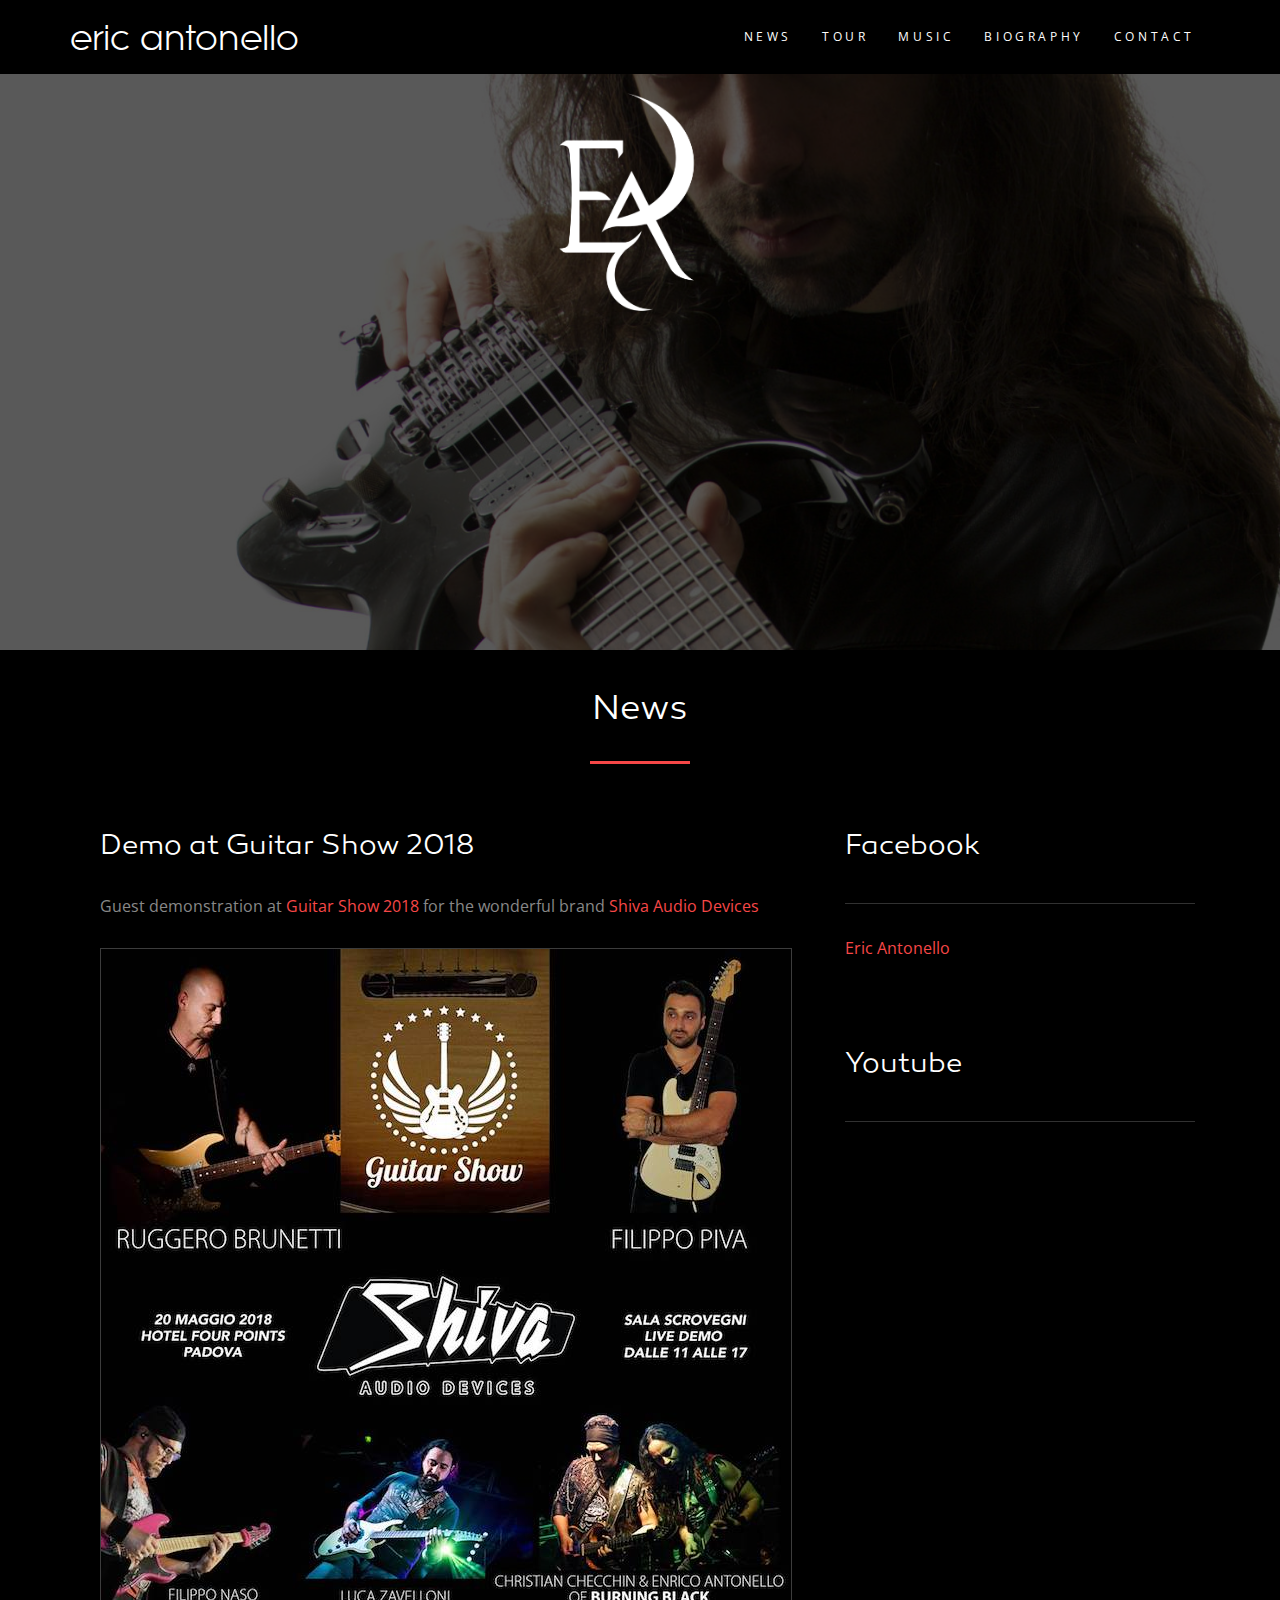
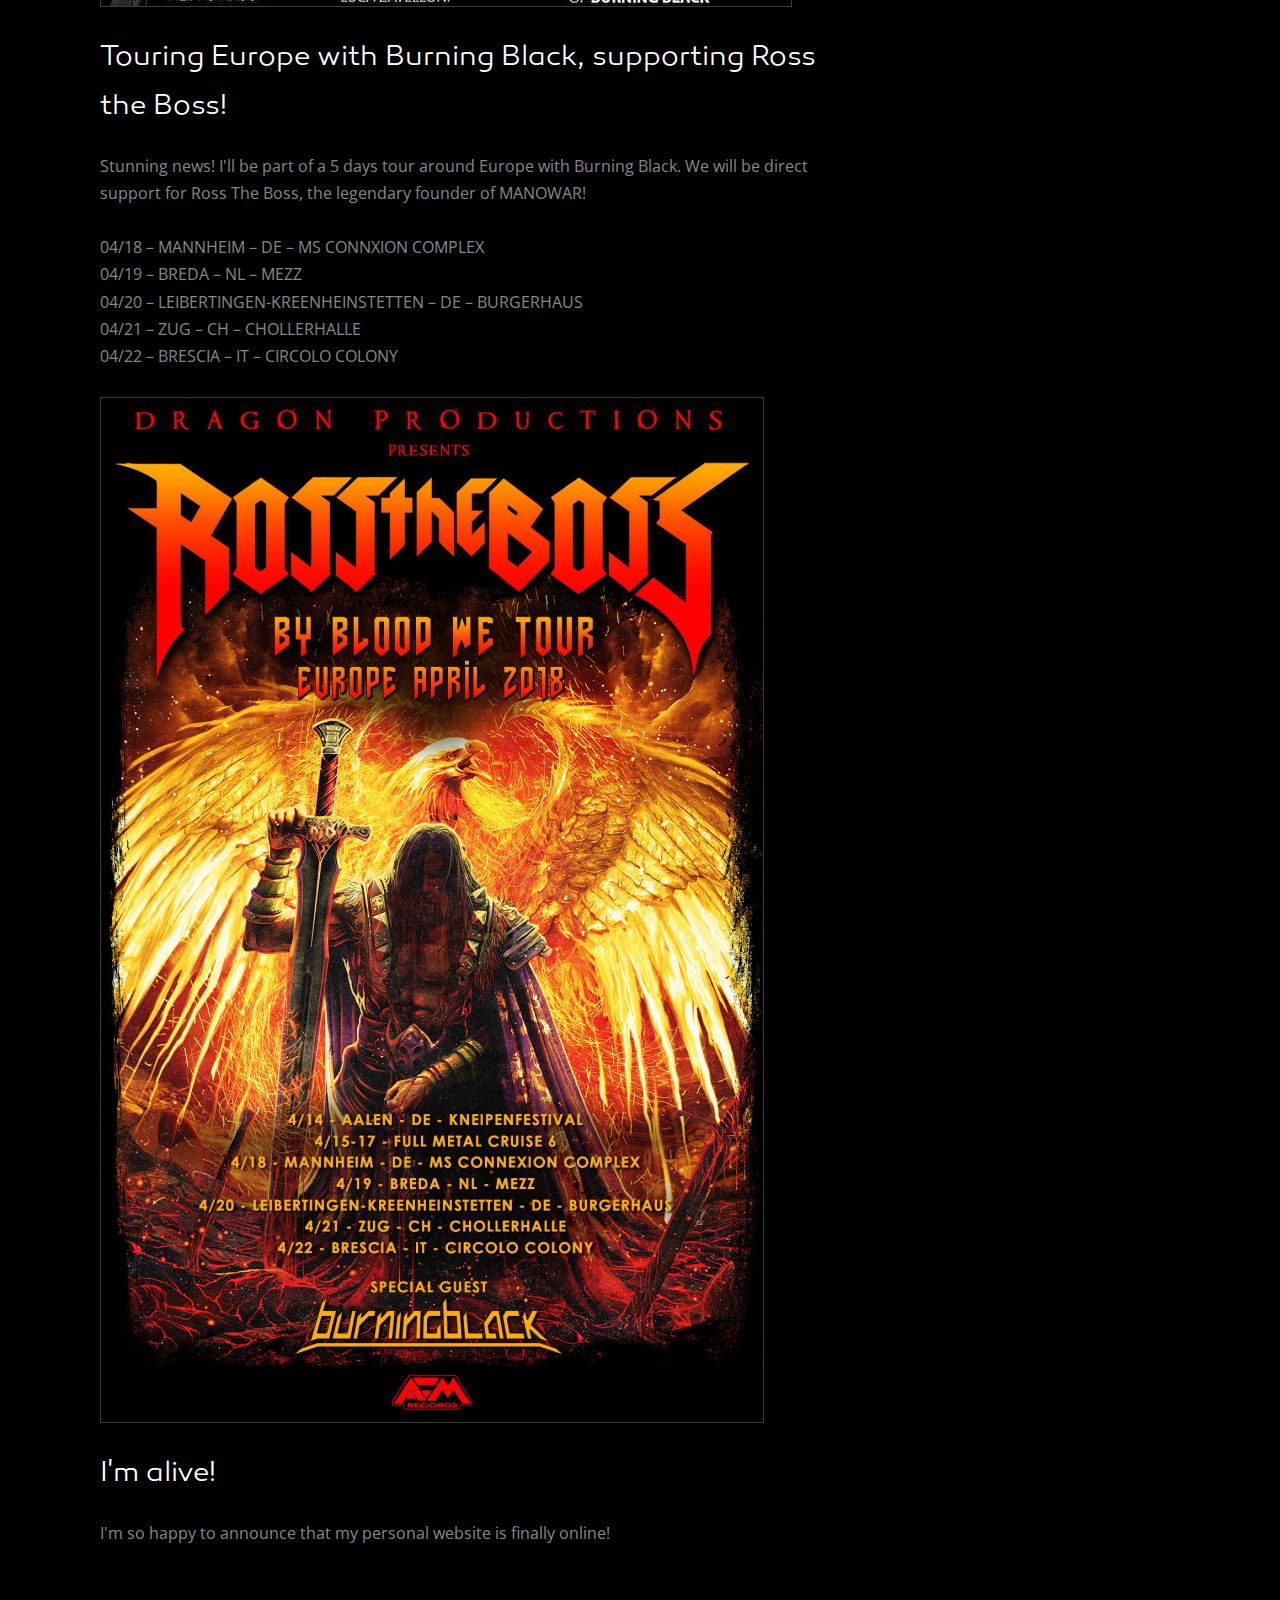
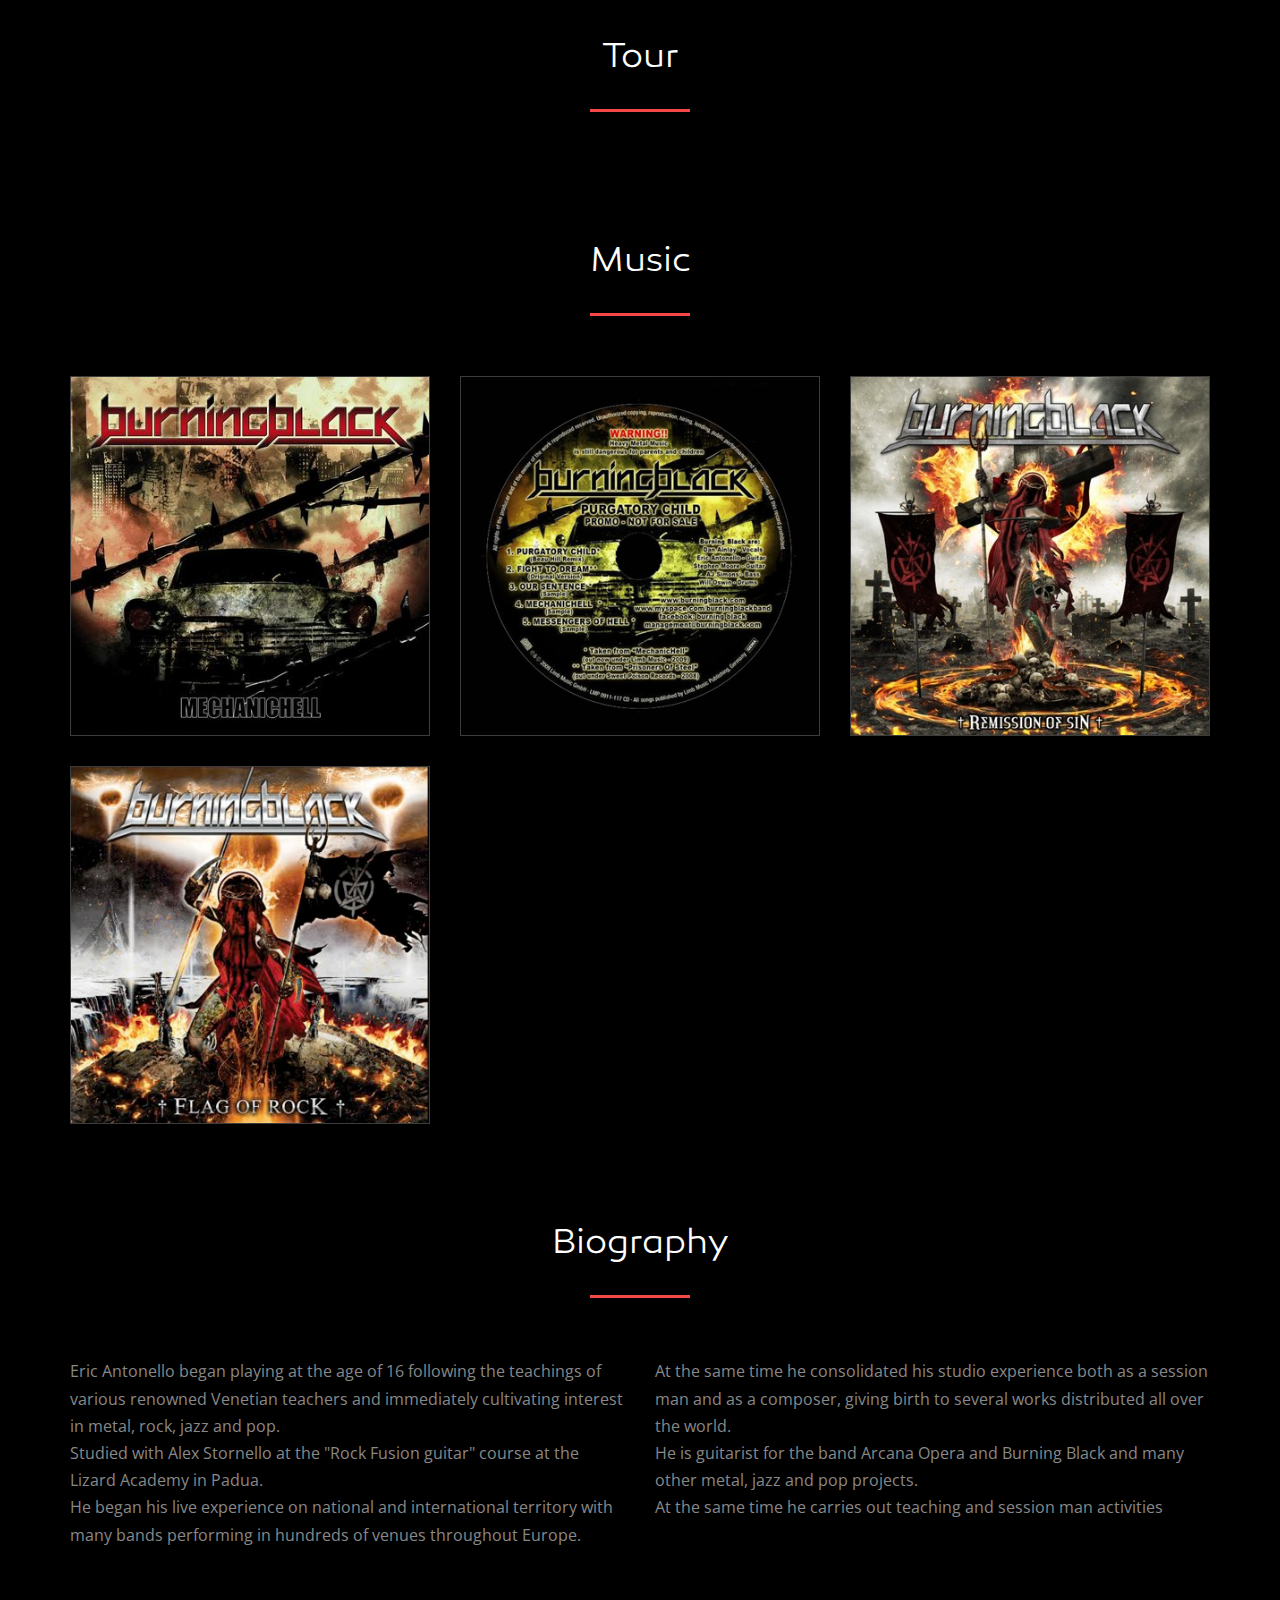
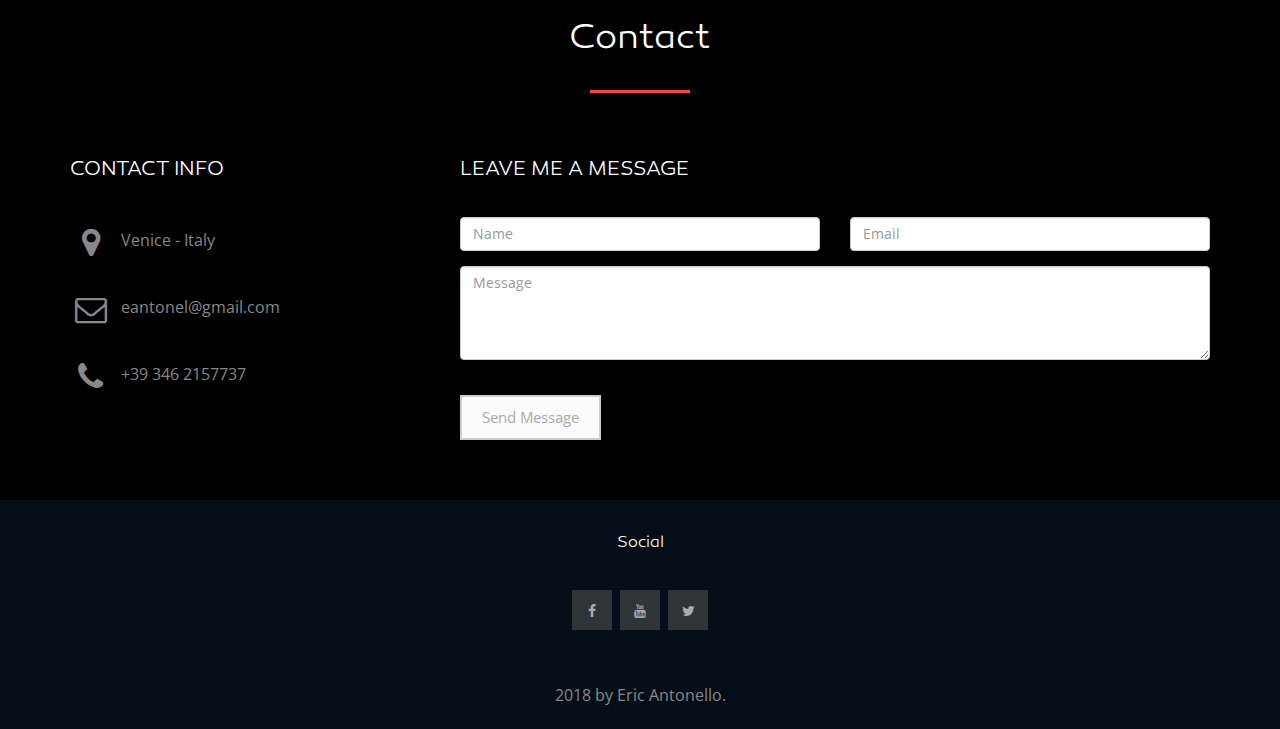
<file: index.html>
<!DOCTYPE html>
<html lang="en">
  <head>
    <meta charset="utf-8">
    <meta http-equiv="X-UA-Compatible" content="IE=edge">
    <meta name="viewport" content="width=device-width, initial-scale=1">

    <title>Eric Antonello | Official Website</title>

    <meta name="description" content="Eric Antonello | Official Website. Eric Antonello is an italian rock guitar player. Plays with Arcana Opera, Burning Black, and many other bands">

    <link href="css/bootstrap.min.css" rel="stylesheet">
    <link href="css/font-awesome.min.css" rel="stylesheet">
    <link rel="stylesheet" href="style.css">
    <link href="https://fonts.googleapis.com/css?family=Caesar+Dressing|Montserrat:400,700|Open+Sans" rel="stylesheet">

    <link rel="shortcut icon" href="/favicon.ico" type="image/x-icon">
    <link rel="icon" href="/favicon.ico" type="image/x-icon">

    <!--[if lt IE 9]>
      <script src="https://oss.maxcdn.com/html5shiv/3.7.3/html5shiv.min.js"></script>
      <script src="https://oss.maxcdn.com/respond/1.4.2/respond.min.js"></script>
    <![endif]-->
    <script src='https://www.google.com/recaptcha/api.js'></script>
    <!-- Global site tag (gtag.js) - Google Analytics -->
    <script async src="https://www.googletagmanager.com/gtag/js?id=UA-118258430-1"></script>
    <script>
      window.dataLayer = window.dataLayer || [];
      function gtag(){dataLayer.push(arguments);}
      gtag('js', new Date());

      gtag('config', 'UA-118258430-1');
    </script>

  </head>
  <body>
  <div id="fb-root"></div>
  <script>(function(d, s, id) {
    var js, fjs = d.getElementsByTagName(s)[0];
    if (d.getElementById(id)) return;
    js = d.createElement(s); js.id = id;
    js.src = 'https://connect.facebook.net/it_IT/sdk.js#xfbml=1&version=v2.12&appId=215828848462622&autoLogAppEvents=1';
    fjs.parentNode.insertBefore(js, fjs);
  }(document, 'script', 'facebook-jssdk'));</script>
    <section class="header">
      <div class="bg-color">
        <nav class="navbar navbar-inverse">
          <div class="container">
            <div class="navbar-header">
              <button type="button" class="navbar-toggle" data-toggle="collapse" data-target="#myNavbar">
                <span class="icon-bar"></span>
                <span class="icon-bar"></span>
                <span class="icon-bar"></span>                        
              </button>
              <a class="navbar-brand" href="#"><span class="literal-regular">eric antonello</span></a>
            </div>
            <div class="collapse navbar-collapse" id="myNavbar">
              <ul class="nav navbar-nav navbar-right">
                <li class="active"><a href="#news">News</a></li>
                <li><a href="#tour">Tour</a></li>
                <li><a href="#music">Music</a></li>
                <li><a href="#biography">Biography</a></li>
                <li><a href="#contact">Contact</a></li>
              </ul>
            </div>
          </div>
        </nav>
        <img class="main-logo" src="image/logo.png">
      </div>
    </section>
    <section id="news" class="section-padding">
      <div class="container">
        <div class="row">
          <div class="page-title text-center">
            <h1>News</h1>
            <hr class="pg-titl-bdr-btm">
          </div>
          <div class="col-md-12">
            <div class="feature-info">
              <div class="fea">
                <div class="col-md-8 col-sm-8">
                  <div class="container">
                    <div class="row">
                      <div class="col-md-8 col-sm-8">
                        <div class="single-news">
                          <h4>Demo at Guitar Show 2018</h4>
                          <p>Guest demonstration at <a href="https://www.facebook.com/events/2060835077521179/">Guitar Show 2018</a> for the wonderful brand <a target="_blank" href="https://www.facebook.com/ShivaAudioDevices/">Shiva Audio Devices</a><br><br></p>
                          <img class="img-fluid img-thumbnail" src="uploads/shiva_eric_antonello.jpg">
                        </div>

                        <div class="single-news">
                          <h4>Touring Europe with Burning Black, supporting Ross the Boss!</h4>
                          <p>Stunning news! I'll be part of a 5 days tour around Europe with Burning Black. We will be direct support for Ross The Boss, the legendary founder of MANOWAR!<br><br></p>
                          <p>
                            04/18 – MANNHEIM – DE – MS CONNXION COMPLEX<br>
                            04/19 – BREDA – NL – MEZZ<br>
                            04/20 – LEIBERTINGEN-KREENHEINSTETTEN – DE – BURGERHAUS<br>
                            04/21 – ZUG – CH – CHOLLERHALLE<br>
                            04/22 – BRESCIA – IT – CIRCOLO COLONY<br><br>
                          </p>
                          <img class="img-fluid img-thumbnail" src="uploads/ross_the_boss_burning_black_eric_antonello.jpg">
                        </div>

                        <div class="single-news">
                          <h4>I'm alive!</h4>
                          <p>I'm so happy to announce that my personal website is finally online!</p>
                        </div>
                      </div>
                    </div>
                  </div>
                </div>
              </div>
              <div class="fea">
                <div class="col-md-4 col-sm-4">
                  <h4>Facebook</h4>
                  <hr class="custom-divider">
                  <div class="fb-page" data-href="https://www.facebook.com/ericantonelloguitarist/" data-tabs="timeline" data-small-header="false" data-adapt-container-width="true" data-hide-cover="false" data-show-facepile="true"><blockquote cite="https://www.facebook.com/ericantonelloguitarist/" class="fb-xfbml-parse-ignore"><a href="https://www.facebook.com/ericantonelloguitarist/">Eric Antonello</a></blockquote></div>
                  <hr class="custom-spacer">
                  <h4>Youtube</h4>
                  <hr class="custom-divider">
                  <iframe src="http://www.youtube.com/embed/?listType=user_uploads&list=kikkoguitar" width="340" height="280"></iframe>
                </div>
              </div>
          </div>
        </div>
      </div>
      </div>
    </section>
    <section id="tour" class="section-padding">
      <div class="container">
        <div class="row">
          <div class="page-title text-center">
            <h1>Tour</h1>
            <hr class="pg-titl-bdr-btm">
          </div>
          <div class="text-center feature-info">
            <script charset="utf-8" src="https://widget.bandsintown.com/main.min.js"></script><a class="bit-widget-initializer" data-artist-name="Eric Antonello" data-display-local-dates="false" data-display-past-dates="true" data-auto-style="false" data-text-color="#FFFFFF" data-link-color="#f64747" data-popup-background-color="#000000" data-background-color="#000000" data-display-limit="" data-link-text-color="#FFFFFF"></a>
          </div>
        </div>
      </div>
    </section>
    <section id="music" class="section-padding">
      <div class="container">
        <div class="row">
          <div class="page-title text-center">
            <h1>Music</h1>
            <hr class="pg-titl-bdr-btm">
          </div>
          <div class="port-sec">

            <div id="container">
              <div class="filimg col-sm-4 col-xs-12" data-myorder="1">
                <div class="thumb-container">
                  <img src="image/cd/1_mechanichell_eric_antonello.jpg" alt="Avatar" class="img-thumbnail img-fluid thumb-image">
                  <div class="thumb-middle">
                    <div class="thumb-text">Mechanichell - 2009<br>Burning Black</div>
                  </div>
                </div>
              </div>
              <div class="filimg col-sm-4 col-xs-12" data-myorder="1">
                <div class="thumb-container">
                  <img src="image/cd/2_purgatory_child_ep_eric_antonello.jpg" alt="Avatar" class="img-thumbnail img-fluid thumb-image">
                  <div class="thumb-middle">
                    <div class="thumb-text">Purgatory Child EP - 2010<br>Burning Black</div>
                  </div>
                </div>
              </div>
              <div class="filimg col-sm-4 col-xs-12" data-myorder="1">
                <div class="thumb-container">
                  <img src="image/cd/3_remission_of_sin_eric_antonello.jpg" alt="Avatar" class="img-thumbnail img-fluid thumb-image">
                  <div class="thumb-middle">
                    <div class="thumb-text">Remission of Sin - 2014<br>Burning Black</div>
                  </div>
                </div>
              </div>
              <div class="filimg col-sm-4 col-xs-12" data-myorder="1">
                <div class="thumb-container">
                  <img src="image/cd/4_flag_of_rock_ep_eric_antonello.png" alt="Avatar" class="img-thumbnail img-fluid thumb-image">
                  <div class="thumb-middle">
                    <div class="thumb-text">Flag of Rock EP - 2016<br>Burning Black</div>
                  </div>
                </div>
              </div>
            </div>
          </div>
        </div>
      </div>
    </section>
    <section id="biography" class="section-padding">
      <div class="container">
        <div class="row">
          <div class="page-title text-center">
            <h1>Biography</h1>
            <hr class="pg-titl-bdr-btm">
          </div>
          <div class="col-md-6 col-sm-6">
            <p>Eric Antonello began playing at the age of 16 following the teachings of various renowned Venetian teachers and immediately cultivating interest in metal, rock, jazz and pop.</p>
            <p>Studied with Alex Stornello at the "Rock Fusion guitar" course at the Lizard Academy in Padua.</p>
            <p>He began his live experience on national and international territory with many bands performing in hundreds of venues throughout Europe.</p>
          </div>
          <div class="col-md-6 col-sm-6">
            <p>At the same time he consolidated his studio experience both as a session man and as a composer, giving birth to several works distributed all over the world.</p>
            <p>He is guitarist for the band Arcana Opera and Burning Black and many other metal, jazz and pop projects.</p>
            <p>At the same time he carries out teaching and session man activities</p>
          </div>
        </div>
      </div>
    </section>
    <section id="contact" class="section-padding">
      <div class="container">
        <div class="row">
          <div class="page-title text-center">
          <h1>Contact</h1>
          <hr class="pg-titl-bdr-btm">
        </div>
        <div class="col-md-4 col-sm-6 contact-section">
          <h3>Contact Info</h3>
          <div class="space"></div>
          <p><i class="fa fa-map-marker fa-fw pull-left fa-2x"></i>Venice - Italy</p>
          <div class="space"></div>
          <p><i class="fa fa-envelope-o fa-fw pull-left fa-2x"></i>eantonel@gmail.com</p>
          <div class="space"></div>
          <p><i class="fa fa-phone fa-fw pull-left fa-2x"></i>+39 346 2157737</p>
        </div>
        <div class="col-md-8 col-sm-6 contact-section">
          <h3>Leave me a message</h3>
          <div id="sendmessage">Thank you for your message!</div>
          <div id="errormessage">Please check all the fields</div>
          <form name="sentMessage" id="contactForm" class="contactForm" novalidate="">
            <div class="row">
              <div class="col-md-6">
                <div class="form-group">
                  <input name="name" id="name" class="form-control" placeholder="Name" required="required" type="text">
                  <p class="help-block text-danger"></p>
                  <div class="validation"></div>
                </div>
              </div>
              <div class="col-md-6">
                <div class="form-group">
                  <input name="email" id="email" class="form-control" placeholder="Email" required="required" type="email">
                  <p class="help-block text-danger"></p>
                  <div class="validation"></div>
                </div>
              </div>
            </div>
            <div class="form-group">
              <textarea name="message" id="message" class="form-control" rows="4" placeholder="Message" required=""></textarea>
              <p class="help-block text-danger"></p>
              <div class="validation"></div>
            </div>
            <div class="form-group">
              <input name="source" id="source" class="form-control" placeholder="source" required="required" type="hidden" value="eric_antonello">
              <p class="help-block text-danger"></p>
            </div>
            <div class="g-recaptcha" data-sitekey="6Lezy1MUAAAAAAPqmCCmJ8rNhJLJ1SqkYPj-8foE"></div>
            <div id="success"></div>
            <button type="submit" class="btn btn-default">Send Message</button>
          </form>
        </div>
      </div>
      </div>    
    </section>
    <footer class="footer section-padding">
      <div class="container">
        <div class="row">
          <div style="visibility: visible; animation-name: zoomIn;" class="col-sm-12 text-center wow zoomIn">
            <h3>Social</h3>
            <div class="footer_social">
              <ul>
                <li><a target="_blank" class="f_facebook" href="https://www.facebook.com/ericantonelloguitarist"><i class="fa fa-facebook"></i></a></li>
                <li><a target="_blank" class="f_youtube" href="https://www.youtube.com/user/kikkoguitar"><i class="fa fa-youtube"></i></a></li>
                <li><a target="_blank" class="f_twitter" href="https://twitter.com/eric_antonello"><i class="fa fa-twitter"></i></a></li>
              </ul>
            </div>
          </div>
          <!--- END COL --> 
        </div>
        <!--- END ROW --> 
      </div>
      <!--- END CONTAINER --> 
    </footer>
    <div class="footer-bottom">
      <div class="container">
        <div style="visibility: visible; animation-name: zoomIn;" class="col-md-12 text-center wow zoomIn">
          <div class="footer_copyright">
            <p>2018 by Eric Antonello.</p>
          </div>
        </div>
      </div>
    </div>
    <!-- jQuery (necessary for Bootstrap's JavaScript plugins) -->
    <script src="https://ajax.googleapis.com/ajax/libs/jquery/1.12.4/jquery.min.js"></script>
    <!-- Include all compiled plugins (below), or include individual files as needed -->
    <script src="js/bootstrap.min.js"></script>
    <script src="js/contactform/contactform.js"></script>
    <script>
      $(document).ready(function(){
        // Add smooth scrolling to all links in navbar + footer link
        $(".navbar a, footer a[href='#myPage'], .overlay-detail a").on('click', function(event) {

        // Prevent default anchor click behavior
        event.preventDefault();

        // Store hash
        var hash = this.hash;

        // Using jQuery's animate() method to add smooth page scroll
        // The optional number (900) specifies the number of milliseconds it takes to scroll to the specified area
        $('html, body').animate({
          scrollTop: $(hash).offset().top
        }, 900, function(){

          // Add hash (#) to URL when done scrolling (default click behavior)
          window.location.hash = hash;
          });
        });
      })
</script>
  </body>
</html>
</file>
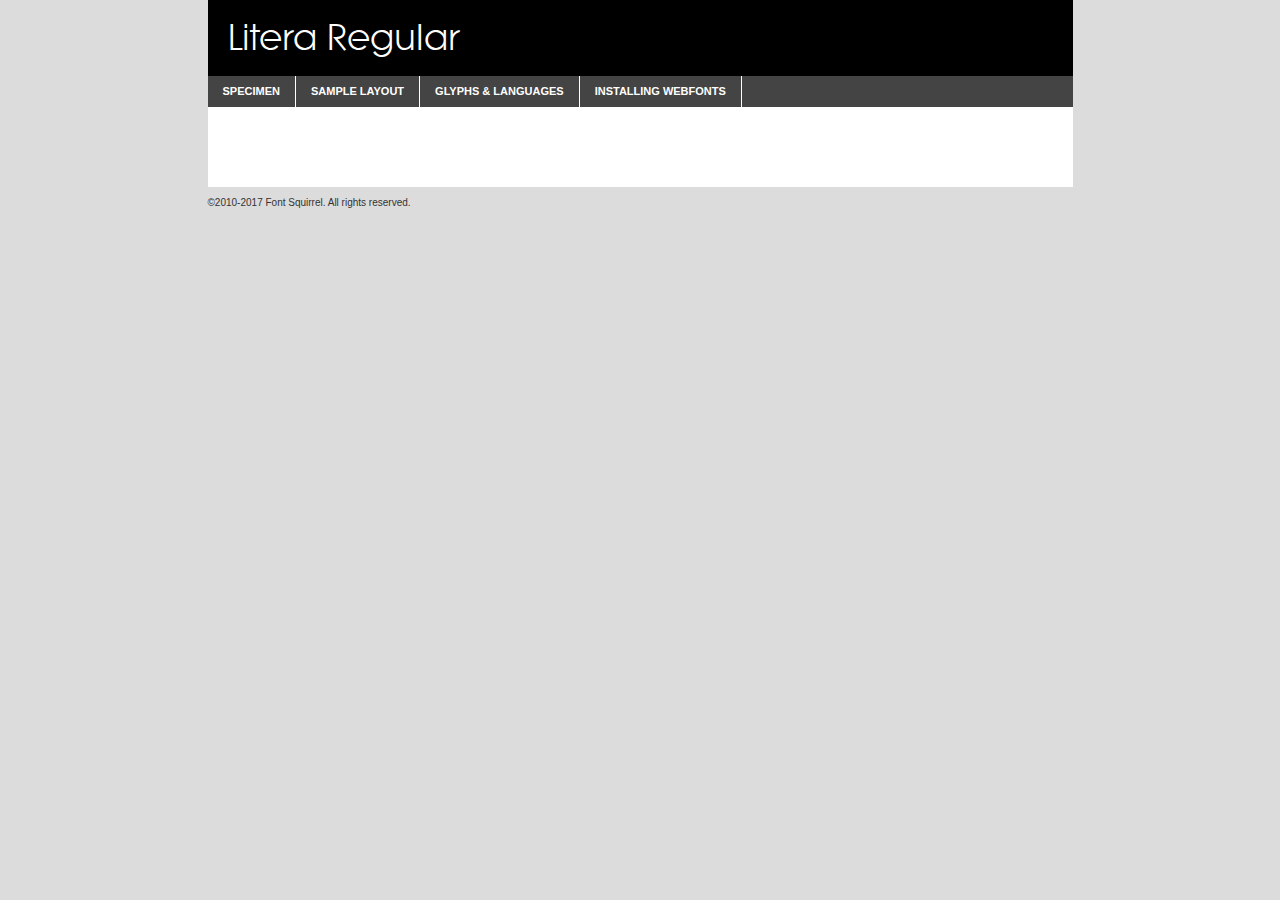
<file: fonts/litera_regular/litera_regular-demo.html>
<!DOCTYPE html PUBLIC "-//W3C//DTD XHTML 1.0 Transitional//EN"
	"http://www.w3.org/TR/xhtml1/DTD/xhtml1-transitional.dtd">

<html xmlns="http://www.w3.org/1999/xhtml" xml:lang="en" lang="en">
<head>
	<meta http-equiv="Content-Type" content="text/html; charset=utf-8" />
	<script src="http://ajax.googleapis.com/ajax/libs/jquery/1.7.2/jquery.min.js" type="text/javascript" charset="utf-8"></script>
	<script type="text/javascript">
	(function($){$.fn.easyTabs=function(option){var param=jQuery.extend({fadeSpeed:"fast",defaultContent:1,activeClass:'active'},option);$(this).each(function(){var thisId="#"+this.id;if(param.defaultContent==''){param.defaultContent=1;}
	if(typeof param.defaultContent=="number")
	{var defaultTab=$(thisId+" .tabs li:eq("+(param.defaultContent-1)+") a").attr('href').substr(1);}else{var defaultTab=param.defaultContent;}
	$(thisId+" .tabs li a").each(function(){var tabToHide=$(this).attr('href').substr(1);$("#"+tabToHide).addClass('easytabs-tab-content');});hideAll();changeContent(defaultTab);function hideAll(){$(thisId+" .easytabs-tab-content").hide();}
	function changeContent(tabId){hideAll();$(thisId+" .tabs li").removeClass(param.activeClass);$(thisId+" .tabs li a[href=#"+tabId+"]").closest('li').addClass(param.activeClass);if(param.fadeSpeed!="none")
	{$(thisId+" #"+tabId).fadeIn(param.fadeSpeed);}else{$(thisId+" #"+tabId).show();}}
	$(thisId+" .tabs li").click(function(){var tabId=$(this).find('a').attr('href').substr(1);changeContent(tabId);return false;});});}})(jQuery);
	</script>
	<link rel="stylesheet" href="specimen_files/specimen_stylesheet.css" type="text/css" charset="utf-8" />
	<link rel="stylesheet" href="stylesheet.css" type="text/css" charset="utf-8" />

	<style type="text/css">
					body{
				font-family: 'literaregular';
							}
		</style>

	<title>Litera Regular Specimen</title>
	
	
	<script type="text/javascript" charset="utf-8">
		$(document).ready(function() {
			$('#container').easyTabs({defaultContent:1});
		});
	</script>
</head>

<body>
<div id="container">
	<div id="header">
		Litera Regular	</div>
	<ul class="tabs">
		<li><a href="#specimen">Specimen</a></li>
		<li><a href="#layout">Sample Layout</a></li>
				<li><a href="#glyphs">Glyphs &amp; Languages</a></li>
		<li><a href="#installing">Installing Webfonts</a></li>
		
	</ul>
	
	<div id="main_content">

		
			<div id="specimen">
		
				<div class="section">
					<div class="grid12 firstcol">
						<div class="huge">AaBb</div>
					</div>
				</div>
		
				<div class="section">
					<div class="glyph_range">A&#x200B;B&#x200b;C&#x200b;D&#x200b;E&#x200b;F&#x200b;G&#x200b;H&#x200b;I&#x200b;J&#x200b;K&#x200b;L&#x200b;M&#x200b;N&#x200b;O&#x200b;P&#x200b;Q&#x200b;R&#x200b;S&#x200b;T&#x200b;U&#x200b;V&#x200b;W&#x200b;X&#x200b;Y&#x200b;Z&#x200b;a&#x200b;b&#x200b;c&#x200b;d&#x200b;e&#x200b;f&#x200b;g&#x200b;h&#x200b;i&#x200b;j&#x200b;k&#x200b;l&#x200b;m&#x200b;n&#x200b;o&#x200b;p&#x200b;q&#x200b;r&#x200b;s&#x200b;t&#x200b;u&#x200b;v&#x200b;w&#x200b;x&#x200b;y&#x200b;z&#x200b;1&#x200b;2&#x200b;3&#x200b;4&#x200b;5&#x200b;6&#x200b;7&#x200b;8&#x200b;9&#x200b;0&#x200b;&amp;&#x200b;.&#x200b;,&#x200b;?&#x200b;!&#x200b;&#64;&#x200b;(&#x200b;)&#x200b;#&#x200b;$&#x200b;%&#x200b;*&#x200b;+&#x200b;-&#x200b;=&#x200b;:&#x200b;;</div>
				</div>
				<div class="section">
					<div class="grid12 firstcol">
						<table class="sample_table">
							<tr><td>10</td><td class="size10">abcdefghijklmnopqrstuvwxyzABCDEFGHIJKLMNOPQRSTUVWXYZ0123456789abcdefghijklmnopqrstuvwxyzABCDEFGHIJKLMNOPQRSTUVWXYZ0123456789abcdefghijklmnopqrstuvwxyzABCDEFGHIJKLMNOPQRSTUVWXYZ</td></tr>
							<tr><td>11</td><td class="size11">abcdefghijklmnopqrstuvwxyzABCDEFGHIJKLMNOPQRSTUVWXYZ0123456789abcdefghijklmnopqrstuvwxyzABCDEFGHIJKLMNOPQRSTUVWXYZ0123456789abcdefghijklmnopqrstuvwxyzABCDEFGHIJKLMNOPQRSTUVWXYZ</td></tr>
							<tr><td>12</td><td class="size12">abcdefghijklmnopqrstuvwxyzABCDEFGHIJKLMNOPQRSTUVWXYZ0123456789abcdefghijklmnopqrstuvwxyzABCDEFGHIJKLMNOPQRSTUVWXYZ0123456789abcdefghijklmnopqrstuvwxyzABCDEFGHIJKLMNOPQRSTUVWXYZ</td></tr>
							<tr><td>13</td><td class="size13">abcdefghijklmnopqrstuvwxyzABCDEFGHIJKLMNOPQRSTUVWXYZ0123456789abcdefghijklmnopqrstuvwxyzABCDEFGHIJKLMNOPQRSTUVWXYZ0123456789abcdefghijklmnopqrstuvwxyzABCDEFGHIJKLMNOPQRSTUVWXYZ</td></tr>
							<tr><td>14</td><td class="size14">abcdefghijklmnopqrstuvwxyzABCDEFGHIJKLMNOPQRSTUVWXYZ0123456789abcdefghijklmnopqrstuvwxyzABCDEFGHIJKLMNOPQRSTUVWXYZ0123456789abcdefghijklmnopqrstuvwxyzABCDEFGHIJKLMNOPQRSTUVWXYZ</td></tr>
							<tr><td>16</td><td class="size16">abcdefghijklmnopqrstuvwxyzABCDEFGHIJKLMNOPQRSTUVWXYZ0123456789abcdefghijklmnopqrstuvwxyzABCDEFGHIJKLMNOPQRSTUVWXYZ</td></tr>
							<tr><td>18</td><td class="size18">abcdefghijklmnopqrstuvwxyzABCDEFGHIJKLMNOPQRSTUVWXYZ0123456789abcdefghijklmnopqrstuvwxyzABCDEFGHIJKLMNOPQRSTUVWXYZ</td></tr>
							<tr><td>20</td><td class="size20">abcdefghijklmnopqrstuvwxyzABCDEFGHIJKLMNOPQRSTUVWXYZ0123456789abcdefghijklmnopqrstuvwxyzABCDEFGHIJKLMNOPQRSTUVWXYZ</td></tr>
							<tr><td>24</td><td class="size24">abcdefghijklmnopqrstuvwxyzABCDEFGHIJKLMNOPQRSTUVWXYZ0123456789abcdefghijklmnopqrstuvwxyzABCDEFGHIJKLMNOPQRSTUVWXYZ</td></tr>
							<tr><td>30</td><td class="size30">abcdefghijklmnopqrstuvwxyzABCDEFGHIJKLMNOPQRSTUVWXYZ0123456789abcdefghijklmnopqrstuvwxyzABCDEFGHIJKLMNOPQRSTUVWXYZ</td></tr>
							<tr><td>36</td><td class="size36">abcdefghijklmnopqrstuvwxyzABCDEFGHIJKLMNOPQRSTUVWXYZ0123456789abcdefghijklmnopqrstuvwxyzABCDEFGHIJKLMNOPQRSTUVWXYZ</td></tr>
							<tr><td>48</td><td class="size48">abcdefghijklmnopqrstuvwxyzABCDEFGHIJKLMNOPQRSTUVWXYZ0123456789abcdefghijklmnopqrstuvwxyzABCDEFGHIJKLMNOPQRSTUVWXYZ</td></tr>
							<tr><td>60</td><td class="size60">abcdefghijklmnopqrstuvwxyzABCDEFGHIJKLMNOPQRSTUVWXYZ0123456789abcdefghijklmnopqrstuvwxyzABCDEFGHIJKLMNOPQRSTUVWXYZ</td></tr>
							<tr><td>72</td><td class="size72">abcdefghijklmnopqrstuvwxyzABCDEFGHIJKLMNOPQRSTUVWXYZ0123456789abcdefghijklmnopqrstuvwxyzABCDEFGHIJKLMNOPQRSTUVWXYZ</td></tr>
							<tr><td>90</td><td class="size90">abcdefghijklmnopqrstuvwxyzABCDEFGHIJKLMNOPQRSTUVWXYZ0123456789abcdefghijklmnopqrstuvwxyzABCDEFGHIJKLMNOPQRSTUVWXYZ</td></tr>
						</table>
				
					</div>
			
				</div>
		
		
		
								<div class="section" id="bodycomparison">


										<div id="xheight">
				<div class="fontbody">&#x25FC;&#x25FC;&#x25FC;&#x25FC;&#x25FC;&#x25FC;&#x25FC;&#x25FC;&#x25FC;&#x25FC;&#x25FC;&#x25FC;&#x25FC;&#x25FC;&#x25FC;&#x25FC;&#x25FC;&#x25FC;&#x25FC;&#x25FC;&#x25FC;&#x25FC;&#x25FC;&#x25FC;&#x25FC;&#x25FC;&#x25FC;&#x25FC;&#x25FC;&#x25FC;&#x25FC;&#x25FC;&#x25FC;&#x25FC;&#x25FC;&#x25FC;&#x25FC;&#x25FC;&#x25FC;&#x25FC;&#x25FC;&#x25FC;&#x25FC;&#x25FC;&#x25FC;&#x25FC;&#x25FC;&#x25FC;&#x25FC;&#x25FC;&#x25FC;&#x25FC;&#x25FC;&#x25FC;&#x25FC;&#x25FC;&#x25FC;&#x25FC;&#x25FC;&#x25FC;&#x25FC;&#x25FC;&#x25FC;&#x25FC;&#x25FC;&#x25FC;&#x25FC;&#x25FC;&#x25FC;&#x25FC;&#x25FC;&#x25FC;&#x25FC;&#x25FC;&#x25FC;&#x25FC;&#x25FC;&#x25FC;&#x25FC;&#x25FC;&#x25FC;&#x25FC;&#x25FC;&#x25FC;&#x25FC;&#x25FC;&#x25FC;&#x25FC;&#x25FC;&#x25FC;&#x25FC;&#x25FC;&#x25FC;&#x25FC;&#x25FC;&#x25FC;&#x25FC;&#x25FC;&#x25FC;body</div><div class="arialbody">body</div><div class="verdanabody">body</div><div class="georgiabody">body</div></div>
										<div class="fontbody" style="z-index:1">
											body<span>Litera Regular</span>
										</div>
										<div class="arialbody" style="z-index:1">
											body<span>Arial</span>
										</div>
										<div class="verdanabody" style="z-index:1">
											body<span>Verdana</span>
										</div>
										<div class="georgiabody" style="z-index:1">
											body<span>Georgia</span>
										</div>



								</div>
		
		
				<div class="section psample psample_row1" id="">
					
					<div class="grid2 firstcol">
						<p class="size10"><span>10.</span>Aenean lacinia bibendum nulla sed consectetur. Fusce dapibus, tellus ac cursus commodo, tortor mauris condimentum nibh, ut fermentum massa justo sit amet risus. Nullam id dolor id nibh ultricies vehicula ut id elit. Cum sociis natoque penatibus et magnis dis parturient montes, nascetur ridiculus mus. Nulla vitae elit libero, a pharetra augue.</p>
			
					</div>
					<div class="grid3">
						<p class="size11"><span>11.</span>Aenean lacinia bibendum nulla sed consectetur. Fusce dapibus, tellus ac cursus commodo, tortor mauris condimentum nibh, ut fermentum massa justo sit amet risus. Nullam id dolor id nibh ultricies vehicula ut id elit. Cum sociis natoque penatibus et magnis dis parturient montes, nascetur ridiculus mus. Nulla vitae elit libero, a pharetra augue.</p>
			
					</div>
					<div class="grid3">
						<p class="size12"><span>12.</span>Aenean lacinia bibendum nulla sed consectetur. Fusce dapibus, tellus ac cursus commodo, tortor mauris condimentum nibh, ut fermentum massa justo sit amet risus. Nullam id dolor id nibh ultricies vehicula ut id elit. Cum sociis natoque penatibus et magnis dis parturient montes, nascetur ridiculus mus. Nulla vitae elit libero, a pharetra augue.</p>
			
					</div>
					<div class="grid4">
						<p class="size13"><span>13.</span>Aenean lacinia bibendum nulla sed consectetur. Fusce dapibus, tellus ac cursus commodo, tortor mauris condimentum nibh, ut fermentum massa justo sit amet risus. Nullam id dolor id nibh ultricies vehicula ut id elit. Cum sociis natoque penatibus et magnis dis parturient montes, nascetur ridiculus mus. Nulla vitae elit libero, a pharetra augue.</p>
			
					</div>
					<div class="white_blend"></div>
					
				</div>
				<div class="section psample psample_row2" id="">
					<div class="grid3 firstcol">
						<p class="size14"><span>14.</span>Aenean lacinia bibendum nulla sed consectetur. Fusce dapibus, tellus ac cursus commodo, tortor mauris condimentum nibh, ut fermentum massa justo sit amet risus. Nullam id dolor id nibh ultricies vehicula ut id elit. Cum sociis natoque penatibus et magnis dis parturient montes, nascetur ridiculus mus. Nulla vitae elit libero, a pharetra augue.</p>
			
					</div>
					<div class="grid4">
						<p class="size16"><span>16.</span>Aenean lacinia bibendum nulla sed consectetur. Fusce dapibus, tellus ac cursus commodo, tortor mauris condimentum nibh, ut fermentum massa justo sit amet risus. Nullam id dolor id nibh ultricies vehicula ut id elit. Cum sociis natoque penatibus et magnis dis parturient montes, nascetur ridiculus mus. Nulla vitae elit libero, a pharetra augue.</p>
			
					</div>
					<div class="grid5">
						<p class="size18"><span>18.</span>Aenean lacinia bibendum nulla sed consectetur. Fusce dapibus, tellus ac cursus commodo, tortor mauris condimentum nibh, ut fermentum massa justo sit amet risus. Nullam id dolor id nibh ultricies vehicula ut id elit. Cum sociis natoque penatibus et magnis dis parturient montes, nascetur ridiculus mus. Nulla vitae elit libero, a pharetra augue.</p>
			
					</div>

					<div class="white_blend"></div>

				</div>
				
				<div class="section psample psample_row3" id="">
					<div class="grid5 firstcol">
						<p class="size20"><span>20.</span>Aenean lacinia bibendum nulla sed consectetur. Fusce dapibus, tellus ac cursus commodo, tortor mauris condimentum nibh, ut fermentum massa justo sit amet risus. Nullam id dolor id nibh ultricies vehicula ut id elit. Cum sociis natoque penatibus et magnis dis parturient montes, nascetur ridiculus mus. Nulla vitae elit libero, a pharetra augue.</p>
					</div>
					<div class="grid7">
						<p class="size24"><span>24.</span>Aenean lacinia bibendum nulla sed consectetur. Fusce dapibus, tellus ac cursus commodo, tortor mauris condimentum nibh, ut fermentum massa justo sit amet risus. Nullam id dolor id nibh ultricies vehicula ut id elit. Cum sociis natoque penatibus et magnis dis parturient montes, nascetur ridiculus mus. Nulla vitae elit libero, a pharetra augue.</p>
					</div>
					
					<div class="white_blend"></div>
					
				</div>
				
				<div class="section psample psample_row4" id="">
					<div class="grid12 firstcol">
						<p class="size30"><span>30.</span>Aenean lacinia bibendum nulla sed consectetur. Fusce dapibus, tellus ac cursus commodo, tortor mauris condimentum nibh, ut fermentum massa justo sit amet risus. Nullam id dolor id nibh ultricies vehicula ut id elit. Cum sociis natoque penatibus et magnis dis parturient montes, nascetur ridiculus mus. Nulla vitae elit libero, a pharetra augue.</p>
					</div>
					<div class="white_blend"></div>
					
				</div>
				
				
				
				<div class="section psample psample_row1 fullreverse">
					<div class="grid2 firstcol">
						<p class="size10"><span>10.</span>Aenean lacinia bibendum nulla sed consectetur. Fusce dapibus, tellus ac cursus commodo, tortor mauris condimentum nibh, ut fermentum massa justo sit amet risus. Nullam id dolor id nibh ultricies vehicula ut id elit. Cum sociis natoque penatibus et magnis dis parturient montes, nascetur ridiculus mus. Nulla vitae elit libero, a pharetra augue.</p>
			
					</div>
					<div class="grid3">
						<p class="size11"><span>11.</span>Aenean lacinia bibendum nulla sed consectetur. Fusce dapibus, tellus ac cursus commodo, tortor mauris condimentum nibh, ut fermentum massa justo sit amet risus. Nullam id dolor id nibh ultricies vehicula ut id elit. Cum sociis natoque penatibus et magnis dis parturient montes, nascetur ridiculus mus. Nulla vitae elit libero, a pharetra augue.</p>
			
					</div>
					<div class="grid3">
						<p class="size12"><span>12.</span>Aenean lacinia bibendum nulla sed consectetur. Fusce dapibus, tellus ac cursus commodo, tortor mauris condimentum nibh, ut fermentum massa justo sit amet risus. Nullam id dolor id nibh ultricies vehicula ut id elit. Cum sociis natoque penatibus et magnis dis parturient montes, nascetur ridiculus mus. Nulla vitae elit libero, a pharetra augue.</p>
			
					</div>
					<div class="grid4">
						<p class="size13"><span>13.</span>Aenean lacinia bibendum nulla sed consectetur. Fusce dapibus, tellus ac cursus commodo, tortor mauris condimentum nibh, ut fermentum massa justo sit amet risus. Nullam id dolor id nibh ultricies vehicula ut id elit. Cum sociis natoque penatibus et magnis dis parturient montes, nascetur ridiculus mus. Nulla vitae elit libero, a pharetra augue.</p>
			
					</div>
					<div class="black_blend"></div>
					
				</div>
				
				<div class="section psample psample_row2 fullreverse">
					<div class="grid3 firstcol">
						<p class="size14"><span>14.</span>Aenean lacinia bibendum nulla sed consectetur. Fusce dapibus, tellus ac cursus commodo, tortor mauris condimentum nibh, ut fermentum massa justo sit amet risus. Nullam id dolor id nibh ultricies vehicula ut id elit. Cum sociis natoque penatibus et magnis dis parturient montes, nascetur ridiculus mus. Nulla vitae elit libero, a pharetra augue.</p>
			
					</div>
					<div class="grid4">
						<p class="size16"><span>16.</span>Aenean lacinia bibendum nulla sed consectetur. Fusce dapibus, tellus ac cursus commodo, tortor mauris condimentum nibh, ut fermentum massa justo sit amet risus. Nullam id dolor id nibh ultricies vehicula ut id elit. Cum sociis natoque penatibus et magnis dis parturient montes, nascetur ridiculus mus. Nulla vitae elit libero, a pharetra augue.</p>
			
					</div>
					<div class="grid5">
						<p class="size18"><span>18.</span>Aenean lacinia bibendum nulla sed consectetur. Fusce dapibus, tellus ac cursus commodo, tortor mauris condimentum nibh, ut fermentum massa justo sit amet risus. Nullam id dolor id nibh ultricies vehicula ut id elit. Cum sociis natoque penatibus et magnis dis parturient montes, nascetur ridiculus mus. Nulla vitae elit libero, a pharetra augue.</p>
			
					</div>
					<div class="black_blend"></div>

				</div>
				
				<div class="section psample fullreverse psample_row3" id="">
					<div class="grid5 firstcol">
						<p class="size20"><span>20.</span>Aenean lacinia bibendum nulla sed consectetur. Fusce dapibus, tellus ac cursus commodo, tortor mauris condimentum nibh, ut fermentum massa justo sit amet risus. Nullam id dolor id nibh ultricies vehicula ut id elit. Cum sociis natoque penatibus et magnis dis parturient montes, nascetur ridiculus mus. Nulla vitae elit libero, a pharetra augue.</p>
					</div>
					<div class="grid7">
						<p class="size24"><span>24.</span>Aenean lacinia bibendum nulla sed consectetur. Fusce dapibus, tellus ac cursus commodo, tortor mauris condimentum nibh, ut fermentum massa justo sit amet risus. Nullam id dolor id nibh ultricies vehicula ut id elit. Cum sociis natoque penatibus et magnis dis parturient montes, nascetur ridiculus mus. Nulla vitae elit libero, a pharetra augue.</p>
					</div>
					
					<div class="black_blend"></div>
					
				</div>
				
				<div class="section psample fullreverse psample_row4" id="" style="border-bottom: 20px #000 solid;">
					<div class="grid12 firstcol">
						<p class="size30"><span>30.</span>Aenean lacinia bibendum nulla sed consectetur. Fusce dapibus, tellus ac cursus commodo, tortor mauris condimentum nibh, ut fermentum massa justo sit amet risus. Nullam id dolor id nibh ultricies vehicula ut id elit. Cum sociis natoque penatibus et magnis dis parturient montes, nascetur ridiculus mus. Nulla vitae elit libero, a pharetra augue.</p>
					</div>
					<div class="black_blend"></div>
					
				</div>
				
				
				
				
			</div>
			
			<div id="layout">
				
				<div class="section">
					
					<div class="grid12 firstcol">
						<h1>Lorem Ipsum Dolor</h1>
						<h2>Etiam porta sem malesuada magna mollis euismod</h2>
						
						<p class="byline">By <a href="#link">Aenean Lacinia</a></p>
					</div>
				</div>
				<div class="section">
					<div class="grid8 firstcol">
						<p class="large">Donec sed odio dui. Morbi leo risus, porta ac consectetur ac, vestibulum at eros. Fusce dapibus, tellus ac cursus commodo, tortor mauris condimentum nibh, ut fermentum massa justo sit amet risus. </p>

						
						<h3>Pellentesque ornare sem</h3>

						<p>Maecenas sed diam eget risus varius blandit sit amet non magna. Maecenas faucibus mollis interdum. Donec ullamcorper nulla non metus auctor fringilla. Nullam id dolor id nibh ultricies vehicula ut id elit. Nullam id dolor id nibh ultricies vehicula ut id elit. </p>

						<p>Aenean eu leo quam. Pellentesque ornare sem lacinia quam venenatis vestibulum. Lorem ipsum dolor sit amet, consectetur adipiscing elit. Cum sociis natoque penatibus et magnis dis parturient montes, nascetur ridiculus mus. </p>

						<p>Nulla vitae elit libero, a pharetra augue. Praesent commodo cursus magna, vel scelerisque nisl consectetur et. Aenean lacinia bibendum nulla sed consectetur. </p>

						<p>Nullam quis risus eget urna mollis ornare vel eu leo. Nullam quis risus eget urna mollis ornare vel eu leo. Maecenas sed diam eget risus varius blandit sit amet non magna. Donec ullamcorper nulla non metus auctor fringilla. </p>

						<h3>Cras mattis consectetur</h3>

						<p>Aenean eu leo quam. Pellentesque ornare sem lacinia quam venenatis vestibulum. Aenean lacinia bibendum nulla sed consectetur. Integer posuere erat a ante venenatis dapibus posuere velit aliquet. Cras mattis consectetur purus sit amet fermentum. </p>

						<p>Nullam id dolor id nibh ultricies vehicula ut id elit. Nullam quis risus eget urna mollis ornare vel eu leo. Cras mattis consectetur purus sit amet fermentum.</p>
					</div>
					
					<div class="grid4 sidebar">
						
						<div class="box reverse">
							<p class="last">Nullam quis risus eget urna mollis ornare vel eu leo. Donec ullamcorper nulla non metus auctor fringilla. Cras mattis consectetur purus sit amet fermentum. Sed posuere consectetur est at lobortis. Lorem ipsum dolor sit amet, consectetur adipiscing elit. </p>
						</div>
						
						<p class="caption">Maecenas sed diam eget risus varius.</p>

						<p>Vestibulum id ligula porta felis euismod semper. Integer posuere erat a ante venenatis dapibus posuere velit aliquet. Vestibulum id ligula porta felis euismod semper. Sed posuere consectetur est at lobortis. Maecenas sed diam eget risus varius blandit sit amet non magna. Fusce dapibus, tellus ac cursus commodo, tortor mauris condimentum nibh, ut fermentum massa justo sit amet risus. </p>

					

						<p>Duis mollis, est non commodo luctus, nisi erat porttitor ligula, eget lacinia odio sem nec elit. Aenean lacinia bibendum nulla sed consectetur. Vivamus sagittis lacus vel augue laoreet rutrum faucibus dolor auctor. Aenean lacinia bibendum nulla sed consectetur. Nullam quis risus eget urna mollis ornare vel eu leo. </p>

						<p>Praesent commodo cursus magna, vel scelerisque nisl consectetur et. Donec ullamcorper nulla non metus auctor fringilla. Maecenas faucibus mollis interdum. Fusce dapibus, tellus ac cursus commodo, tortor mauris condimentum nibh, ut fermentum massa justo sit amet risus. </p>

					</div>
				</div>
				
			</div>


			



		<div id="glyphs">
			<div class="section">
				<div class="grid12 firstcol">
			
				<h1>Language Support</h1>
				<p>The subset of Litera Regular in this kit supports the following languages:<br />
			
					Albanian, Basque, Breton, Chamorro, English, Finnish, French, Frisian, Galician, German, Italian, Malagasy, Norwegian, Portuguese, Spanish, Alsatian, Aragonese, Arapaho, Arrernte, Asturian, Aymara, Bislama, Cebuano, Corsican, Fijian, French_creole, Genoese, Gilbertese, Greenlandic, Haitian_creole, Hiligaynon, Hmong, Hopi, Ibanag, Iloko_ilokano, Indonesian, Interglossa_glosa, Interlingua, Irish_gaelic, Jerriais, Lojban, Lombard, Luxembourgeois, Manx, Mohawk, Norfolk_pitcairnese, Occitan, Oromo, Pangasinan, Papiamento, Piedmontese, Potawatomi, Rhaeto-romance, Romansh, Rotokas, Sami_lule, Samoan, Sardinian, Scots_gaelic, Seychelles_creole, Shona, Sicilian, Somali, Southern_ndebele, Swahili, Swati_swazi, Tagalog_filipino_pilipino, Tetum, Tok_pisin, Uyghur_latinized, Volapuk, Walloon, Warlpiri, Xhosa, Yapese, Zulu, Latinbasic, Ubasic, Demo				</p>
				<h1>Glyph Chart</h1>
				<p>The subset of Litera Regular in this kit includes all the glyphs listed below. Unicode entities are included above each glyph to help you insert individual characters into your layout.</p>
				<div id="glyph_chart">
			
																				 <div><p>&amp;#13;</p>&#13;</div>
																				 <div><p>&amp;#32;</p>&#32;</div>
																				 <div><p>&amp;#33;</p>&#33;</div>
																				 <div><p>&amp;#34;</p>&#34;</div>
																				 <div><p>&amp;#35;</p>&#35;</div>
																				 <div><p>&amp;#36;</p>&#36;</div>
																				 <div><p>&amp;#37;</p>&#37;</div>
																				 <div><p>&amp;#38;</p>&#38;</div>
																				 <div><p>&amp;#39;</p>&#39;</div>
																				 <div><p>&amp;#40;</p>&#40;</div>
																				 <div><p>&amp;#41;</p>&#41;</div>
																				 <div><p>&amp;#42;</p>&#42;</div>
																				 <div><p>&amp;#43;</p>&#43;</div>
																				 <div><p>&amp;#44;</p>&#44;</div>
																				 <div><p>&amp;#45;</p>&#45;</div>
																				 <div><p>&amp;#46;</p>&#46;</div>
																				 <div><p>&amp;#47;</p>&#47;</div>
																				 <div><p>&amp;#48;</p>&#48;</div>
																				 <div><p>&amp;#49;</p>&#49;</div>
																				 <div><p>&amp;#50;</p>&#50;</div>
																				 <div><p>&amp;#51;</p>&#51;</div>
																				 <div><p>&amp;#52;</p>&#52;</div>
																				 <div><p>&amp;#53;</p>&#53;</div>
																				 <div><p>&amp;#54;</p>&#54;</div>
																				 <div><p>&amp;#55;</p>&#55;</div>
																				 <div><p>&amp;#56;</p>&#56;</div>
																				 <div><p>&amp;#57;</p>&#57;</div>
																				 <div><p>&amp;#58;</p>&#58;</div>
																				 <div><p>&amp;#59;</p>&#59;</div>
																				 <div><p>&amp;#60;</p>&#60;</div>
																				 <div><p>&amp;#61;</p>&#61;</div>
																				 <div><p>&amp;#62;</p>&#62;</div>
																				 <div><p>&amp;#63;</p>&#63;</div>
																				 <div><p>&amp;#64;</p>&#64;</div>
																				 <div><p>&amp;#65;</p>&#65;</div>
																				 <div><p>&amp;#66;</p>&#66;</div>
																				 <div><p>&amp;#67;</p>&#67;</div>
																				 <div><p>&amp;#68;</p>&#68;</div>
																				 <div><p>&amp;#69;</p>&#69;</div>
																				 <div><p>&amp;#70;</p>&#70;</div>
																				 <div><p>&amp;#71;</p>&#71;</div>
																				 <div><p>&amp;#72;</p>&#72;</div>
																				 <div><p>&amp;#73;</p>&#73;</div>
																				 <div><p>&amp;#74;</p>&#74;</div>
																				 <div><p>&amp;#75;</p>&#75;</div>
																				 <div><p>&amp;#76;</p>&#76;</div>
																				 <div><p>&amp;#77;</p>&#77;</div>
																				 <div><p>&amp;#78;</p>&#78;</div>
																				 <div><p>&amp;#79;</p>&#79;</div>
																				 <div><p>&amp;#80;</p>&#80;</div>
																				 <div><p>&amp;#81;</p>&#81;</div>
																				 <div><p>&amp;#82;</p>&#82;</div>
																				 <div><p>&amp;#83;</p>&#83;</div>
																				 <div><p>&amp;#84;</p>&#84;</div>
																				 <div><p>&amp;#85;</p>&#85;</div>
																				 <div><p>&amp;#86;</p>&#86;</div>
																				 <div><p>&amp;#87;</p>&#87;</div>
																				 <div><p>&amp;#88;</p>&#88;</div>
																				 <div><p>&amp;#89;</p>&#89;</div>
																				 <div><p>&amp;#90;</p>&#90;</div>
																				 <div><p>&amp;#91;</p>&#91;</div>
																				 <div><p>&amp;#92;</p>&#92;</div>
																				 <div><p>&amp;#93;</p>&#93;</div>
																				 <div><p>&amp;#94;</p>&#94;</div>
																				 <div><p>&amp;#95;</p>&#95;</div>
																				 <div><p>&amp;#96;</p>&#96;</div>
																				 <div><p>&amp;#97;</p>&#97;</div>
																				 <div><p>&amp;#98;</p>&#98;</div>
																				 <div><p>&amp;#99;</p>&#99;</div>
																				 <div><p>&amp;#100;</p>&#100;</div>
																				 <div><p>&amp;#101;</p>&#101;</div>
																				 <div><p>&amp;#102;</p>&#102;</div>
																				 <div><p>&amp;#103;</p>&#103;</div>
																				 <div><p>&amp;#104;</p>&#104;</div>
																				 <div><p>&amp;#105;</p>&#105;</div>
																				 <div><p>&amp;#106;</p>&#106;</div>
																				 <div><p>&amp;#107;</p>&#107;</div>
																				 <div><p>&amp;#108;</p>&#108;</div>
																				 <div><p>&amp;#109;</p>&#109;</div>
																				 <div><p>&amp;#110;</p>&#110;</div>
																				 <div><p>&amp;#111;</p>&#111;</div>
																				 <div><p>&amp;#112;</p>&#112;</div>
																				 <div><p>&amp;#113;</p>&#113;</div>
																				 <div><p>&amp;#114;</p>&#114;</div>
																				 <div><p>&amp;#115;</p>&#115;</div>
																				 <div><p>&amp;#116;</p>&#116;</div>
																				 <div><p>&amp;#117;</p>&#117;</div>
																				 <div><p>&amp;#118;</p>&#118;</div>
																				 <div><p>&amp;#119;</p>&#119;</div>
																				 <div><p>&amp;#120;</p>&#120;</div>
																				 <div><p>&amp;#121;</p>&#121;</div>
																				 <div><p>&amp;#122;</p>&#122;</div>
																				 <div><p>&amp;#123;</p>&#123;</div>
																				 <div><p>&amp;#124;</p>&#124;</div>
																				 <div><p>&amp;#125;</p>&#125;</div>
																				 <div><p>&amp;#126;</p>&#126;</div>
																				 <div><p>&amp;#160;</p>&#160;</div>
																				 <div><p>&amp;#161;</p>&#161;</div>
																				 <div><p>&amp;#162;</p>&#162;</div>
																				 <div><p>&amp;#163;</p>&#163;</div>
																				 <div><p>&amp;#164;</p>&#164;</div>
																				 <div><p>&amp;#165;</p>&#165;</div>
																				 <div><p>&amp;#167;</p>&#167;</div>
																				 <div><p>&amp;#168;</p>&#168;</div>
																				 <div><p>&amp;#169;</p>&#169;</div>
																				 <div><p>&amp;#170;</p>&#170;</div>
																				 <div><p>&amp;#171;</p>&#171;</div>
																				 <div><p>&amp;#172;</p>&#172;</div>
																				 <div><p>&amp;#173;</p>&#173;</div>
																				 <div><p>&amp;#174;</p>&#174;</div>
																				 <div><p>&amp;#175;</p>&#175;</div>
																				 <div><p>&amp;#176;</p>&#176;</div>
																				 <div><p>&amp;#180;</p>&#180;</div>
																				 <div><p>&amp;#182;</p>&#182;</div>
																				 <div><p>&amp;#183;</p>&#183;</div>
																				 <div><p>&amp;#184;</p>&#184;</div>
																				 <div><p>&amp;#186;</p>&#186;</div>
																				 <div><p>&amp;#187;</p>&#187;</div>
																				 <div><p>&amp;#191;</p>&#191;</div>
																				 <div><p>&amp;#192;</p>&#192;</div>
																				 <div><p>&amp;#193;</p>&#193;</div>
																				 <div><p>&amp;#194;</p>&#194;</div>
																				 <div><p>&amp;#195;</p>&#195;</div>
																				 <div><p>&amp;#196;</p>&#196;</div>
																				 <div><p>&amp;#197;</p>&#197;</div>
																				 <div><p>&amp;#198;</p>&#198;</div>
																				 <div><p>&amp;#199;</p>&#199;</div>
																				 <div><p>&amp;#200;</p>&#200;</div>
																				 <div><p>&amp;#201;</p>&#201;</div>
																				 <div><p>&amp;#202;</p>&#202;</div>
																				 <div><p>&amp;#203;</p>&#203;</div>
																				 <div><p>&amp;#204;</p>&#204;</div>
																				 <div><p>&amp;#205;</p>&#205;</div>
																				 <div><p>&amp;#206;</p>&#206;</div>
																				 <div><p>&amp;#207;</p>&#207;</div>
																				 <div><p>&amp;#209;</p>&#209;</div>
																				 <div><p>&amp;#210;</p>&#210;</div>
																				 <div><p>&amp;#211;</p>&#211;</div>
																				 <div><p>&amp;#212;</p>&#212;</div>
																				 <div><p>&amp;#213;</p>&#213;</div>
																				 <div><p>&amp;#214;</p>&#214;</div>
																				 <div><p>&amp;#216;</p>&#216;</div>
																				 <div><p>&amp;#217;</p>&#217;</div>
																				 <div><p>&amp;#218;</p>&#218;</div>
																				 <div><p>&amp;#219;</p>&#219;</div>
																				 <div><p>&amp;#220;</p>&#220;</div>
																				 <div><p>&amp;#223;</p>&#223;</div>
																				 <div><p>&amp;#224;</p>&#224;</div>
																				 <div><p>&amp;#225;</p>&#225;</div>
																				 <div><p>&amp;#226;</p>&#226;</div>
																				 <div><p>&amp;#227;</p>&#227;</div>
																				 <div><p>&amp;#228;</p>&#228;</div>
																				 <div><p>&amp;#229;</p>&#229;</div>
																				 <div><p>&amp;#230;</p>&#230;</div>
																				 <div><p>&amp;#231;</p>&#231;</div>
																				 <div><p>&amp;#232;</p>&#232;</div>
																				 <div><p>&amp;#233;</p>&#233;</div>
																				 <div><p>&amp;#234;</p>&#234;</div>
																				 <div><p>&amp;#235;</p>&#235;</div>
																				 <div><p>&amp;#236;</p>&#236;</div>
																				 <div><p>&amp;#237;</p>&#237;</div>
																				 <div><p>&amp;#238;</p>&#238;</div>
																				 <div><p>&amp;#239;</p>&#239;</div>
																				 <div><p>&amp;#241;</p>&#241;</div>
																				 <div><p>&amp;#242;</p>&#242;</div>
																				 <div><p>&amp;#243;</p>&#243;</div>
																				 <div><p>&amp;#244;</p>&#244;</div>
																				 <div><p>&amp;#245;</p>&#245;</div>
																				 <div><p>&amp;#246;</p>&#246;</div>
																				 <div><p>&amp;#248;</p>&#248;</div>
																				 <div><p>&amp;#249;</p>&#249;</div>
																				 <div><p>&amp;#250;</p>&#250;</div>
																				 <div><p>&amp;#251;</p>&#251;</div>
																				 <div><p>&amp;#252;</p>&#252;</div>
																				 <div><p>&amp;#253;</p>&#253;</div>
																				 <div><p>&amp;#255;</p>&#255;</div>
																				 <div><p>&amp;#338;</p>&#338;</div>
																				 <div><p>&amp;#339;</p>&#339;</div>
																				 <div><p>&amp;#376;</p>&#376;</div>
																				 <div><p>&amp;#710;</p>&#710;</div>
																				 <div><p>&amp;#732;</p>&#732;</div>
																				 <div><p>&amp;#8192;</p>&#8192;</div>
																				 <div><p>&amp;#8193;</p>&#8193;</div>
																				 <div><p>&amp;#8194;</p>&#8194;</div>
																				 <div><p>&amp;#8195;</p>&#8195;</div>
																				 <div><p>&amp;#8196;</p>&#8196;</div>
																				 <div><p>&amp;#8197;</p>&#8197;</div>
																				 <div><p>&amp;#8198;</p>&#8198;</div>
																				 <div><p>&amp;#8199;</p>&#8199;</div>
																				 <div><p>&amp;#8200;</p>&#8200;</div>
																				 <div><p>&amp;#8201;</p>&#8201;</div>
																				 <div><p>&amp;#8202;</p>&#8202;</div>
																				 <div><p>&amp;#8208;</p>&#8208;</div>
																				 <div><p>&amp;#8209;</p>&#8209;</div>
																				 <div><p>&amp;#8210;</p>&#8210;</div>
																				 <div><p>&amp;#8211;</p>&#8211;</div>
																				 <div><p>&amp;#8212;</p>&#8212;</div>
																				 <div><p>&amp;#8216;</p>&#8216;</div>
																				 <div><p>&amp;#8217;</p>&#8217;</div>
																				 <div><p>&amp;#8218;</p>&#8218;</div>
																				 <div><p>&amp;#8220;</p>&#8220;</div>
																				 <div><p>&amp;#8221;</p>&#8221;</div>
																				 <div><p>&amp;#8222;</p>&#8222;</div>
																				 <div><p>&amp;#8226;</p>&#8226;</div>
																				 <div><p>&amp;#8230;</p>&#8230;</div>
																				 <div><p>&amp;#8239;</p>&#8239;</div>
																				 <div><p>&amp;#8249;</p>&#8249;</div>
																				 <div><p>&amp;#8250;</p>&#8250;</div>
																				 <div><p>&amp;#8287;</p>&#8287;</div>
																				 <div><p>&amp;#8482;</p>&#8482;</div>
																				 <div><p>&amp;#9724;</p>&#9724;</div>
																																						</div>	
				</div>
		
		
			</div>
		</div>
		
		
		<div id="specs">
			
		</div>
	
		<div id="installing">
			<div class="section">
				<div class="grid7 firstcol">
					<h1>Installing Webfonts</h1>
					
					<p>Webfonts are supported by all major browser platforms but not all in the same way. There are currently four different font formats that must be included in order to target all browsers. This includes TTF, WOFF, EOT and SVG.</p>
					
					<h2>1. Upload your webfonts</h2>
					<p>You must upload your webfont kit to your website. They should be in or near the same directory as your CSS files.</p>
					
					<h2>2. Include the webfont stylesheet</h2>
					<p>A special CSS @font-face declaration helps the various browsers select the appropriate font it needs without causing you a bunch of headaches. Learn more about this syntax by reading the <a href="https://www.fontspring.com/blog/further-hardening-of-the-bulletproof-syntax">Fontspring blog post</a> about it. The code for it is as follows:</p>


<code>
@font-face{ 
	font-family: 'MyWebFont';
	src: url('WebFont.eot');
	src: url('WebFont.eot?#iefix') format('embedded-opentype'),
	     url('WebFont.woff') format('woff'),
	     url('WebFont.ttf') format('truetype'),
	     url('WebFont.svg#webfont') format('svg');
}
</code>

	<p>We've already gone ahead and generated the code for you. All you have to do is link to the stylesheet in your HTML, like this:</p>
	<code>&lt;link rel=&quot;stylesheet&quot; href=&quot;stylesheet.css&quot; type=&quot;text/css&quot; charset=&quot;utf-8&quot; /&gt;</code>

					<h2>3. Modify your own stylesheet</h2>
					<p>To take advantage of your new fonts, you must tell your stylesheet to use them. Look at the original @font-face declaration above and find the property called "font-family." The name linked there will be what you use to reference the font. Prepend that webfont name to the font stack in the "font-family" property, inside the selector you want to change. For example:</p>
<code>p { font-family: 'WebFont', Arial, sans-serif; }</code>

<h2>4. Test</h2>
<p>Getting webfonts to work cross-browser <em>can</em> be tricky. Use the information in the sidebar to help you if you find that fonts aren't loading in a particular browser.</p>
				</div>
				
				<div class="grid5 sidebar">
					<div class="box">
						<h2>Troubleshooting<br />Font-Face Problems</h2>
						<p>Having trouble getting your webfonts to load in your new website? Here are some tips to sort out what might be the problem.</p>

						<h3>Fonts not showing in any browser</h3>

						<p>This sounds like you need to work on the plumbing. You either did not upload the fonts to the correct directory, or you did not link the fonts properly in the CSS. If you've confirmed that all this is correct and you still have a problem, take a look at your .htaccess file and see if requests are getting intercepted.</p>

						<h3>Fonts not loading in iPhone or iPad</h3>

						<p>The most common problem here is that you are serving the fonts from an IIS server. IIS refuses to serve files that have unknown MIME types. If that is the case, you must set the MIME type for SVG to "image/svg+xml" in the server settings. Follow these instructions from Microsoft if you need help.</p>

						<h3>Fonts not loading in Firefox</h3>

						<p>The primary reason for this failure? You are still using a version Firefox older than 3.5. So upgrade already! If that isn't it, then you are very likely serving fonts from a different domain. Firefox requires that all font assets be served from the same domain. Lastly it is possible that you need to add WOFF to your list of MIME types (if you are serving via IIS.)</p>

						<h3>Fonts not loading in IE</h3>

						<p>Are you looking at Internet Explorer on an actual Windows machine or are you cheating by using a service like Adobe BrowserLab? Many of these screenshot services do not render @font-face for IE. Best to test it on a real machine.</p>

						<h3>Fonts not loading in IE9</h3>

						<p>IE9, like Firefox, requires that fonts be served from the same domain as the website. Make sure that is the case.</p>
					</div>
				</div>
			</div>
			
		</div>
	
	</div>
	<div id="footer">
		<p>&copy;2010-2017 Font Squirrel. All rights reserved.</p>
	</div>
</div>
</body>
</html>
</file>
<file: fonts/litera_regular/stylesheet.css>
/*! Generated by Font Squirrel (https://www.fontsquirrel.com) on February 21, 2018 */



@font-face {
    font-family: 'literaregular';
    src: url('litera_regular-webfont.woff2') format('woff2'),
         url('litera_regular-webfont.woff') format('woff');
    font-weight: normal;
    font-style: normal;

}
</file>
<file: style.css>
/* http://meyerweb.com/eric/tools/css/reset/ 
   v2.0 | 20110126
   License: none (public domain)
*/
/**************************************
CSS RESET
**************************************/
@font-face {
  font-family: 'literaregular';
  src: url('fonts/litera_regular/litera_regular-webfont.woff2') format('woff2'),
       url('fonts/litera_regular/litera_regular-webfont.woff') format('woff');
  font-weight: normal;
  font-style: normal;
}

@font-face {
  font-family: 'literaheavy';
  src: url('fonts/litera_heavy/literaef-heavy-webfont.woff2') format('woff2'),
       url('fonts/litera_heavy/literaef-heavy-webfont.woff') format('woff');
  font-weight: normal;
  font-style: normal;
}

@font-face {
    font-family: 'canaro';
    src: url('fonts/canaro.otf') format("opentype");
}

html, body, div, span, applet, object, iframe,
h1, h2, h3, h4, h5, h6, p, blockquote, pre,
a, abbr, acronym, address, big, cite, code,
del, dfn, em, img, ins, kbd, q, s, samp,
small, strike, strong, sub, sup, tt, var,
b, u, i, center,
dl, dt, dd, ol, ul, li,
fieldset, form, label, legend,
table, caption, tbody, tfoot, thead, tr, th, td,
article, aside, canvas, details, embed, 
figure, figcaption, footer, header, hgroup, 
menu, nav, output, ruby, section, summary,
time, mark, audio, video {
    margin: 0;
    padding: 0;
    border: 0;
    font-size: 100%;
    font: inherit;
    vertical-align: baseline;
}
/* HTML5 display-role reset for older browsers */
article, aside, details, figcaption, figure, 
footer, header, hgroup, menu, nav, section {
    display: block;
}
body {
    line-height: 1.7;
    font-family: 'Open Sans', sans-serif;
    overflow-x: hidden;
    background: #000000;
    color: #fff;
}
h1, h2, h3, h4, h5, h6
{
    font-family: 'canaro', sans-serif;
}
ol, ul {
    list-style: none;
}
blockquote, q {
    quotes: none;
}
blockquote:before, blockquote:after,
q:before, q:after {
    content: '';
    content: none;
}
table {
    border-collapse: collapse;
    border-spacing: 0;
}
a{
    text-decoration: none  !important;
    color: #f64747;
}
.section-padding{
    padding: 30px 0px;
}

#sendmessage, #errormessage {
    display:none
}
/**************************************************************
NAVIGATION
**************************************************************/
.main-logo{
    display: block;
    margin-left: auto;
    margin-right: auto;
    width: 20%;
}
.header{
    background: url(image/eric_1.jpg) no-repeat;
    background-size: cover;
    min-height: 650px;
}
.bg-color {
    background-color: RGBA(0, 0, 0, 0.65);
    min-height: 650px;
}
.navbar-inverse {
    background-color: black;
    border-color: #080808;
}
.navbar{
    border: 0px;
    border-radius: 0px;
}
.navbar-nav a {
    padding: 46px 17px 44px 17px;
    color: #fff;
    text-transform: uppercase;
    font-size: 12px;
    letter-spacing: 0.30em;
}
.navbar-brand {
    font-size: 35px;
}
.navbar-brand .literal-regular {
    font-family:'literaregular';
}

.navbar-brand .heavy {
    font-family:canaro;
}

.navbar-inverse .navbar-brand {
    color: #fff;
}
.navbar {
    margin-bottom: 0px;
    border: 0px;
    padding: 12px 0px;
}
.navbar-inverse .navbar-nav > .active > a, .navbar-inverse .navbar-nav > .active > a:focus, .navbar-inverse .navbar-nav > .active > a:hover {
    color: #fff;
    background-color: transparent;
}

.navbar-inverse .navbar-nav>li>a {
    color: #fff;
}

.banner-text span {
    color: #fefefe;
    display: block;
    margin-bottom: 15px;
}
.banner-text{
    margin-top: 150px;
}
.banner-text h1 {
    color: #fefefe;
    font-size: 44px;
    text-transform: uppercase;
}
.banner-text h1 + p {
    color: #b6b6b6;
    font-weight: 300;
    line-height: 26px;
    margin-bottom: 45px;
}
.banner-text .Started-btn{
    background: #f64747 none repeat scroll 0 0;
    border: 5px solid #a53939 !important;
    padding: 13px 35px;
    color: #fff;
}
.more-btn {
    border: 1px solid;
    color: #fff;
    letter-spacing: 1px;
    padding: 16px 35px;
    position: relative;
    text-transform: uppercase;
    z-index: 999;
    -moz-user-select: none;
    background-image: none;
    border-radius: 4px;
    display: inline-block;
    font-size: 14px;
    font-weight: 400;
    margin-bottom: 0;
    text-align: center;
    vertical-align: middle;
    margin: 0 5px;
}
.radius-0{
    border-radius: 0px;
}
.more-btn:hover, .more-btn:focus{
    border-color: #f64747;
    color: #f64747;
}
/**************************************************************
BANNER
**************************************************************/
/**************************************************************
CTA 1
**************************************************************/
.cta-info {
    background-color: #f64747;
    padding: 40px 0px;
    margin: 60px 0px;
    border-radius: 5px;
}
.cta-info h3 {
    font-size: 24px;
    color: #fff;
}
.dec-tec {
    font-size: 34px;
}
/**************************************************************
FEATURE
**************************************************************/
.fea i {
    font-size: 39px;
    color: #f64747;
    margin-top: 30px;
}
.fea-img {
    width: 20%;
}
.heading h4 {
    font-size: 18px;
    margin: 10px 0px;
    text-transform: uppercase;
    text-align: left;
    padding: 20px 0px;
}
p {
    color: #888;
}
.heading {
    width: 80%;
}
.filimg{
    margin-bottom: 30px;
}
.pg-titl-bdr-btm {
    width: 100px;
    height: 3px;
    background-color: #f64747;
    margin-bottom: 60px;
}

.pg-titl-long {
    height: 1px;
    background-color: #f64747;
    margin-bottom: 40px;
}

hr.custom-divider {
    height: 1px;
   	border-top: 1px solid #313131;
    margin: 30px 0;
}

hr.custom-spacer {
    margin: 40px 0;
}

hr {
    border-top:#000;
}
h1 {
    font-size: 36px;
}
/**************************************************************
SUBSCRIBE
**************************************************************/
.contact-section h3 {
    font-size: 20px;
    font-weight: 400;
    text-transform: uppercase;
}
.space {
    margin-top: 40px;
}
.contact-section form {
    padding: 30px 0;
}
.contact-section .btn:hover, .contact-section .btn:focus {
    background: #f64747;
    border: 2px solid #f64747;
    color: #fff;
}
.contact-section .btn {
    background: #fbfbfb;
    border: 2px solid #ccc;
    padding: 10px 20px;
    margin-top: 20px;
    margin-left: 0;
    color: #aaa;
    font-size: 15px;
    border-radius: 0px;
}
.footer_copyright p span{
    color: #f64747;
}
/**************************************************************
PORTFOLIO
**************************************************************/
#portfolio, #cta-1 {
   background-color: rgb(249, 249, 249); 
}

/**************************************************************
FOOTER
**************************************************************/
.footer {
    background-color: #040E18;
    float: left;
    width: 100%;
}
.footer_social ul li a {
    background: #2e3537 none repeat scroll 0 0;
    border: 1px solid #2e3537;
    box-shadow: 0 0 0 7px transparent;
    color: #aaa;
    display: block;
    font-size: 14px;
    height: 40px;
    line-height: 21px;
    padding: 9px 13px;
    -webkit-transition: all 0.4s ease 0s;
    transition: all 0.4s ease 0s;
    width: 40px;
}
.footer_social ul li {
    margin: 2px;
    display: inline-block;
}
.footer h3 {
    color: #fff;
    padding-bottom: 30px;
}
.footer-bottom {
    background: #040E18;
    padding: 20px 0;
    float: left;
    width: 100%;
}
.footer-link, .footer-link:hover, .footer-link:focus
{
    color: #f64747;
    text-decoration: none;
}
.single-news {
    margin-bottom:20px;
}

h4 {
    font-size:1.8em;
    margin-bottom:20px;
}

/*** IMAGE HOVER ***/
.thumb-container {
    position: relative;
}

.thumb-image {
  opacity: 1;
  display: block;
  width: 100%;
  height: auto;
  transition: .5s ease;
  backface-visibility: hidden;
}

.thumb-middle {
  transition: .5s ease;
  opacity: 0;
  position: absolute;
  top: 50%;
  left: 50%;
  transform: translate(-50%, -50%);
  -ms-transform: translate(-50%, -50%);
  text-align: center;
}

.thumb-container:hover .thumb-image {
  opacity: 0.3;
}

.thumb-container:hover .thumb-middle {
  opacity: 1;
}

.thumb-text {
  background-color: transparent;
  color: white;
  font-size: 16px;
}

.img-thumbnail {
  padding: 0;
  border: 1px solid #3c3c3c;
  border-radius: 0;
}

/**************************************************************
Media Queries
**************************************************************/
@media (min-width: 220px) and (max-width: 451px){
    .banner-text .Started-btn {
    padding: 10px 10px;
    }
    .more-btn {
        padding: 12px 15px;
    }
    .banner-text h1 {
        font-size: 35px;
    }
    .heading h4 {
        font-size: 17px;
    }
    .contact-section{
        margin-bottom: 50px;
    }
    .cta-info h3 {
        font-size: 20px;
        color: #fff;
    }
    h1 {
        font-size: 30px;
    }
    .header{
        background: url(image/eric_1.jpg) no-repeat;
        background-size: cover;
        max-height: 200px;
        min-height:initial;
    }
    .navbar-inverse .navbar-brand {
        font-size:19px;
    }
    .navbar {
        padding:0;
    }
}
</file>
<file: fonts/litera_regular/specimen_files/specimen_stylesheet.css>
@import url('grid_12-825-55-15.css');

/*  
	CSS Reset by Eric Meyer - Released under Public Domain
    http://meyerweb.com/eric/tools/css/reset/
*/
html, body, div, span, applet, object, iframe,
h1, h2, h3, h4, h5, h6, p, blockquote, pre,
a, abbr, acronym, address, big, cite, code,
del, dfn, em, font, img, ins, kbd, q, s, samp,
small, strike, strong, sub, sup, tt, var,
b, u, i, center, dl, dt, dd, ol, ul, li,
fieldset, form, label, legend, table, 
caption, tbody, tfoot, thead, tr, th, td 
                  {margin: 0;padding: 0;border: 0;outline: 0;
                  font-size: 100%;vertical-align: baseline;
                  background: transparent;}
body              {line-height: 1;}
ol, ul            {list-style: none;}
blockquote, q     {quotes: none;}
blockquote:before, blockquote:after,
q:before, q:after {content: '';	content: none;}
:focus            {outline: 0;}
ins               {text-decoration: none;}
del               {text-decoration: line-through;}
table             {border-collapse: collapse;border-spacing: 0;}




body {
	color: #000;
	background-color: #dcdcdc;
}

a {
	text-decoration: none;
	color: #1883ba;
}

h1{
	font-size: 32px;
	font-weight: normal;
	font-style: normal;
	margin-bottom: 18px;
}

h2{
	font-size: 18px;
}

#container {
	width: 865px;
	margin: 0px auto;
}


#header {
	padding: 20px;
	font-size: 36px;
	background-color: #000;
	color: #fff;
}

#header span {
	color: #666;
}
#main_content {
	background-color: #fff;
	padding: 60px 20px 20px;
}


#footer p {
	margin: 0;
	padding-top: 10px;
	padding-bottom: 50px;
	color: #333;
	font: 10px Arial, sans-serif;
}

.tabs {
	width: 100%;
	height: 31px;
	background-color: #444;
}
.tabs li {
	float:  left;
	margin: 0;
	overflow: hidden;
	background-color: #444;
}
.tabs li a {
	display: block;
	color: #fff;
	text-decoration: none;
	font: bold 11px/11px 'Arial';
	text-transform: uppercase;
	padding: 10px 15px;
	border-right: 1px solid #fff;
}

.tabs li a:hover {
		background-color: #00b3ff;

}

.tabs li.active a {
	color:  #000;
	background-color: #fff;
}



div.huge {
	
	font-size: 300px;
	line-height: 1em;
	padding: 0;
	letter-spacing: -.02em;
	overflow: hidden;
}
div.glyph_range {
	font-size: 72px;
	line-height: 1.1em;
}

.size10{ font-size: 10px; }
.size11{ font-size: 11px; }
.size12{ font-size: 12px; }
.size13{ font-size: 13px; }
.size14{ font-size: 14px; }
.size16{ font-size: 16px; }
.size18{ font-size: 18px; }
.size20{ font-size: 20px; }
.size24{ font-size: 24px; }
.size30{ font-size: 30px; }
.size36{ font-size: 36px; }
.size48{ font-size: 48px; }
.size60{ font-size: 60px; }
.size72{ font-size: 72px; }
.size90{ font-size: 90px; }


.psample_row1 {	height: 120px;}
.psample_row1 {	height: 120px;}
.psample_row2 {	height: 160px;}
.psample_row3 {	height: 160px;}
.psample_row4 {	height: 160px;}

.psample {
	overflow: hidden;
	position: relative;
}
.psample p {
	line-height: 1.3em;
	display: block;
	overflow: hidden;
	margin: 0;
}

.psample span {
	margin-right: .5em;
}

.white_blend {
	width: 100%;
	height: 61px;
	background-image: url([data-uri]);
	position: absolute;
	bottom: 0;
}
.black_blend {
	width: 100%;
	height: 61px;
	background-image: url([data-uri]);
	position: absolute;
	bottom: 0;
}
.fullreverse {
	background:  #000 !important;
	color:  #fff !important;
	margin-left: -20px;
	padding-left: 20px;
	margin-right: -20px;
	padding-right: 20px;
	padding: 20px;
	margin-bottom:0;
}


.sample_table td {
	padding-top: 3px;
	padding-bottom:5px;
	padding-left: 5px;
	vertical-align: middle;
	line-height: 1.2em;
}

.sample_table td:first-child {
	background-color: #eee;
	text-align: right;
	padding-right: 5px;
	padding-left: 0;
	padding: 5px;
	font: 11px/12px "Courier New", Courier, mono;
}

code {
	white-space: pre;
	background-color: #eee;
	display: block;
	padding: 10px;
	margin-bottom: 18px;
	overflow: auto;
}


.bottom,.last 	{margin-bottom:0 !important; padding-bottom:0 !important;}

.box  { 
  padding: 18px; 
  margin-bottom: 18px; 
  background: #eee; 
}

.reverse,.reversed { background:  #000 !important;color:  #fff !important; border: none !important;}

#bodycomparison {
	position: relative;
	overflow: hidden;
	font-size: 72px;
	height: 90px;
	white-space: nowrap;
}

#bodycomparison div{
	font-size: 72px;
	line-height: 90px;
	display: inline;
	margin: 0 15px 0 0;
	padding: 0;
}

#bodycomparison div span{
	font: 10px Arial;
	position: absolute;
	left: 0;
}
#xheight {
	float: none;
	position: absolute;
	color: #d9f3ff;
	font-size: 72px;
	line-height: 90px;
}

.fontbody {
 position: relative;
}
.arialbody{
	font-family: Arial;
	position: relative;
}
.verdanabody{
	font-family: Verdana;
	position: relative;
}
.georgiabody{
	font-family: Georgia;
	position: relative;
}

/* @group Layout page
 */

#layout h1 {
	font-size: 36px;
	line-height: 42px;
	font-weight: normal;
	font-style: normal;
}

#layout h2 {
	font-size: 24px;
	line-height: 23px;
	font-weight: normal;
	font-style: normal;
}

#layout h3 {
	font-size: 22px;
	line-height: 1.4em;
	margin-top: 1em;
	font-weight: normal;
	font-style: normal;
}


#layout p.byline {
	font-size: 12px;
	margin-top: 18px;
	line-height: 12px;
	margin-bottom: 0;
}
#layout p {
	font-size: 14px;
	line-height: 21px;
	margin-bottom: .5em;
}

#layout p.large{
	font-size: 18px;
	line-height: 26px;
}

#layout .sidebar p{
	font-size: 12px;
	line-height: 1.4em;
}

#layout p.caption {
	font-size: 10px;
	margin-top: -16px;
	margin-bottom: 18px;
}

/* @end */

/* @group Glyphs */

#glyph_chart div{
	background-color: #d9f3ff;
	color: black;
	float: left;
	font-size: 36px;
	height: 1.2em;
	line-height: 1.2em;
	margin-bottom: 1px;
	margin-right: 1px;
	text-align: center;
	width: 1.2em;
	position: relative;
	padding: .6em .2em .2em;
}

#glyph_chart div p {
	position: absolute;
	left: 0;
	top: 0;
	display: block;
	text-align: center;
	font: bold 9px Arial, sans-serif;
	background-color: #3a768f;
	width: 100%;
	color: #fff;
	padding: 2px 0;
}


#glyphs h1 {
	font-family: Arial, sans-serif;
}
/* @end */

/* @group Installing */

#installing {
	font: 13px Arial, sans-serif;
}

#installing p,
#glyphs p{
	line-height: 1.2em;
	margin-bottom: 18px;
	font: 13px Arial, sans-serif;
}



#installing h3{
	font-size: 15px;
	margin-top: 18px;
}

/* @end */

#rendering h1 {
	font-family: Arial, sans-serif;
}
.render_table td {
	font: 11px "Courier New", Courier, mono;
	vertical-align: middle;
}
</file>
